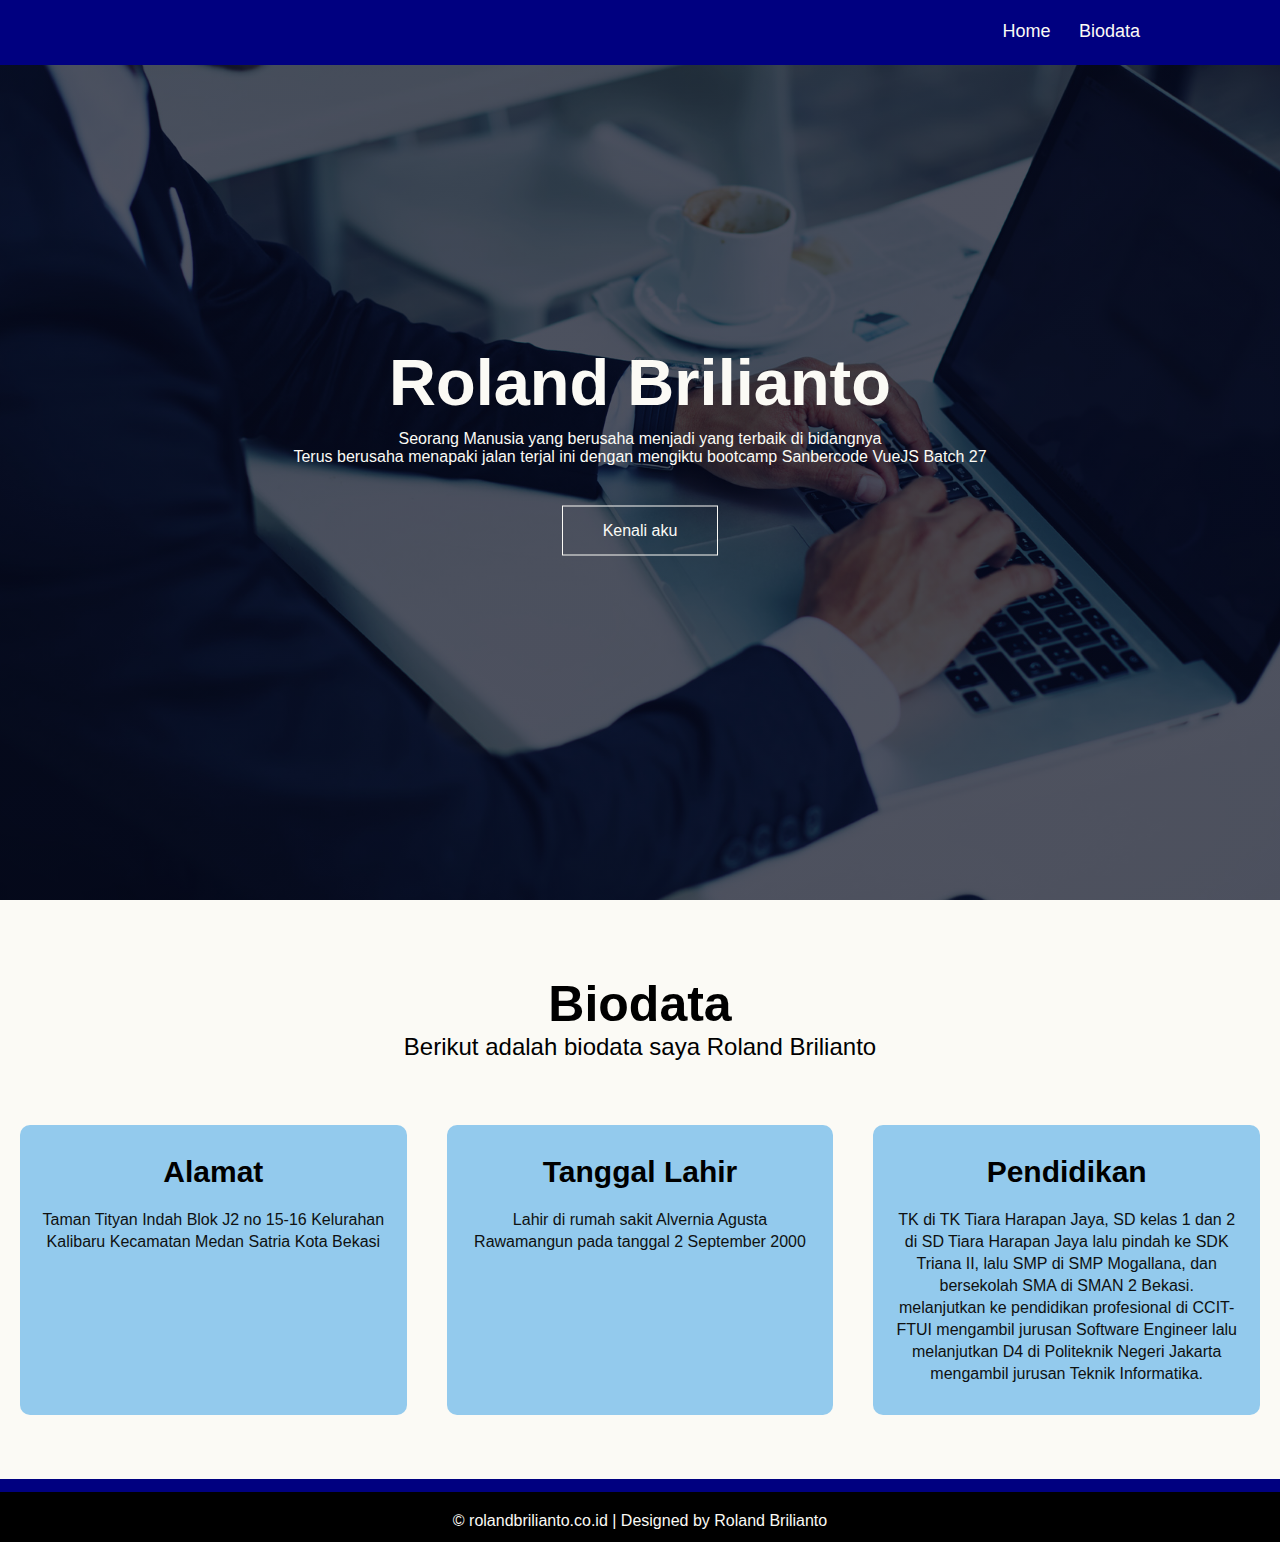
<file: Tugas-2-HTML-CSS/biodata.html>
<!DOCTYPE html>
<html lang="en">
  <head>
    <meta charset="UTF-8" />
    <meta http-equiv="X-UA-Compatible" content="IE=edge" />
    <meta name="viewport" content="width=device-width, initial-scale=1.0" />
    <title>Biodata</title>
    <link rel="stylesheet" href="style.css">
  </head>
  <body>


    <section class="header" id="home" style="background-image: linear-gradient(rgba(4, 9, 30, 0.7), rgba(4, 9, 30, 0.7)), url(img/bg.png)">
        <nav id="nav" class="navy">
          <a href="biodata.html">
          <div class="nav-links" id="navLinks">
           
            <ul>
              <li><a href="#home" class="navbar-section">Home</a></li>
              <li><a href="#biodata" class="navbar-section">Biodata</a></li>
              
            </ul>
          </div>
         
        </nav>
  
        <div class="text-box">
          <h1>Roland Brilianto</h1>
  
          <p>Seorang Manusia yang berusaha menjadi yang terbaik di bidangnya<br />Terus berusaha menapaki jalan terjal ini dengan mengiktu bootcamp Sanbercode VueJS Batch 27</p>
          <a href="" class="hero-btn">Kenali aku</a>
        </div>
    </section>

    <section class="konten" id="biodata">
        <h1>Biodata</h1>
        <p>Berikut adalah biodata saya Roland Brilianto</p>
  
        <div class="row1">
          <div class="konten-col">
            <h3>Alamat</h3>
            <p>
              Taman Tityan Indah Blok J2 no 15-16 Kelurahan Kalibaru Kecamatan Medan Satria Kota Bekasi
            </p>
          </div>
  
          <div class="konten-col">
            <h3>Tanggal Lahir</h3>
            <p>Lahir di rumah sakit Alvernia Agusta Rawamangun pada tanggal 2 September 2000</p>
          </div>
  
          <div class="konten-col">
            <h3>Pendidikan</h3>
            <p>
              TK di TK Tiara Harapan Jaya, SD kelas 1 dan 2 di SD Tiara Harapan Jaya lalu pindah ke SDK Triana II, lalu SMP di SMP Mogallana, dan bersekolah SMA di SMAN 2 Bekasi. melanjutkan ke pendidikan profesional di CCIT-FTUI mengambil jurusan Software Engineer lalu melanjutkan D4 di Politeknik Negeri Jakarta mengambil jurusan Teknik Informatika.
            </p>
          </div>
        </div>
  
        
        
      </section>
<section><div class="footer">
        
  
    <div class="footer-bottom">&copy; rolandbrilianto.co.id | Designed by Roland Brilianto</div>
  </div></section>
      
  </body>
</html>
</file>
<file: Tugas-2-HTML-CSS/style.css>
* {
  margin: 0;
  padding: 0;
  font-family: sans-serif;
  box-sizing: border-box;
}

.header {
  min-height: 100vh;
  width: 100%;

  background-position: center;
  background-size: cover;
  position: relative;
}

nav {
  display: flex;
  padding: 1% 10%;
  justify-content: space-between;
  align-items: center;
  position: fixed;
  box-sizing: border-box;
  z-index: 5;
  width: 100%;
  transition: 0.8s;
}
nav.navy {
  background-color: #000080;
  padding: 0%, 4%;
}

nav img {
  width: 80px;
  transition: 0.8s;
}
nav .fas {
  display: none;
}
.nav-links {
  flex: 1;
  text-align: right;
}
.nav-links ul li {
  list-style: none;
  display: inline-block;
  padding: 8px 12px;
  position: relative;
}
.nav-links ul li a {
  color: #fbfaf5;
  text-decoration: none;
  font-size: 18px;
}
.nav-links ul li::after {
  content: "";
  width: 0%;
  height: 2px;
  background: #ffbe61;
  display: block;
  margin: auto;
  transition: 0.8s;
}
.nav-links ul li:hover::after {
  width: 100%;
}
.text-box {
  width: 90%;
  color: #fbfaf5;
  position: absolute;
  top: 50%;
  left: 50%;
  transform: translate(-50%, -50%);
  text-align: center;
}
.text-box h1 {
  font-size: 65px;
}
.text-box p {
  margin: 10px 0 40px;
  font-size: 16px;
  color: #fbfaf5;
}
.hero-btn {
  display: inline-block;
  text-decoration: none;
  color: #fbfaf5;
  border: 1px solid #fbfaf5;
  padding: 15px 40px;
  font-size: 16px;
  background: transparent;
  position: relative;
  cursor: pointer;
}
.hero-btn:hover {
  background: #ffbe61;
  transition: 1.2s;
  color: #0e1111;
}
.konten {
  width: 100%;
  margin: auto;
  text-align: center;
  padding-top: 75px;
  background: #fbfaf5;
  transition: 2s;
}

.row1 {
  margin-top: 5%;
  display: flex;
  justify-content: space-between;
}

.konten-col {
  flex-basis: 31%;
  background: #93caed;
  border-radius: 10px;
  margin-bottom: 5%;
  padding: 20px 12px;
  box-sizing: border-box;
  margin-left: 20px;
  margin-right: 20px;
  transition: 0.5s;
}
h1 {
  font-size: 50px;
  font-weight: 600;
}
h3 {
  text-align: center;
  margin: 10px 0;
  font-size: 30px;
  font-weight: 600;
}
.konten-col:hover {
  box-shadow: 0 0 20px 0px rgba(0, 0, 0, 2);
}
.konten p {
  font-size: 24px;
}
.konten-col p {
  color: #0e1111;
  font-size: 16px;
  font-weight: 500;
  line-height: 22px;
  padding: 10px;
}
.footer {
  background: #000080;
  color: #fbfaf5;
  height: 63px;
  position: relative;
}

.footer .footer-content {
  border: 5px solid #0e1111;
  height: 250px;
  display: flex;
}
.footer .footer-bottom {
  background: black;
  color: #fbfaf5;
  position: absolute;
  height: 50px;
  width: 100%;
  text-align: center;
  bottom: 0px;
  left: 0px;
  padding-top: 20px;
}
</file>
